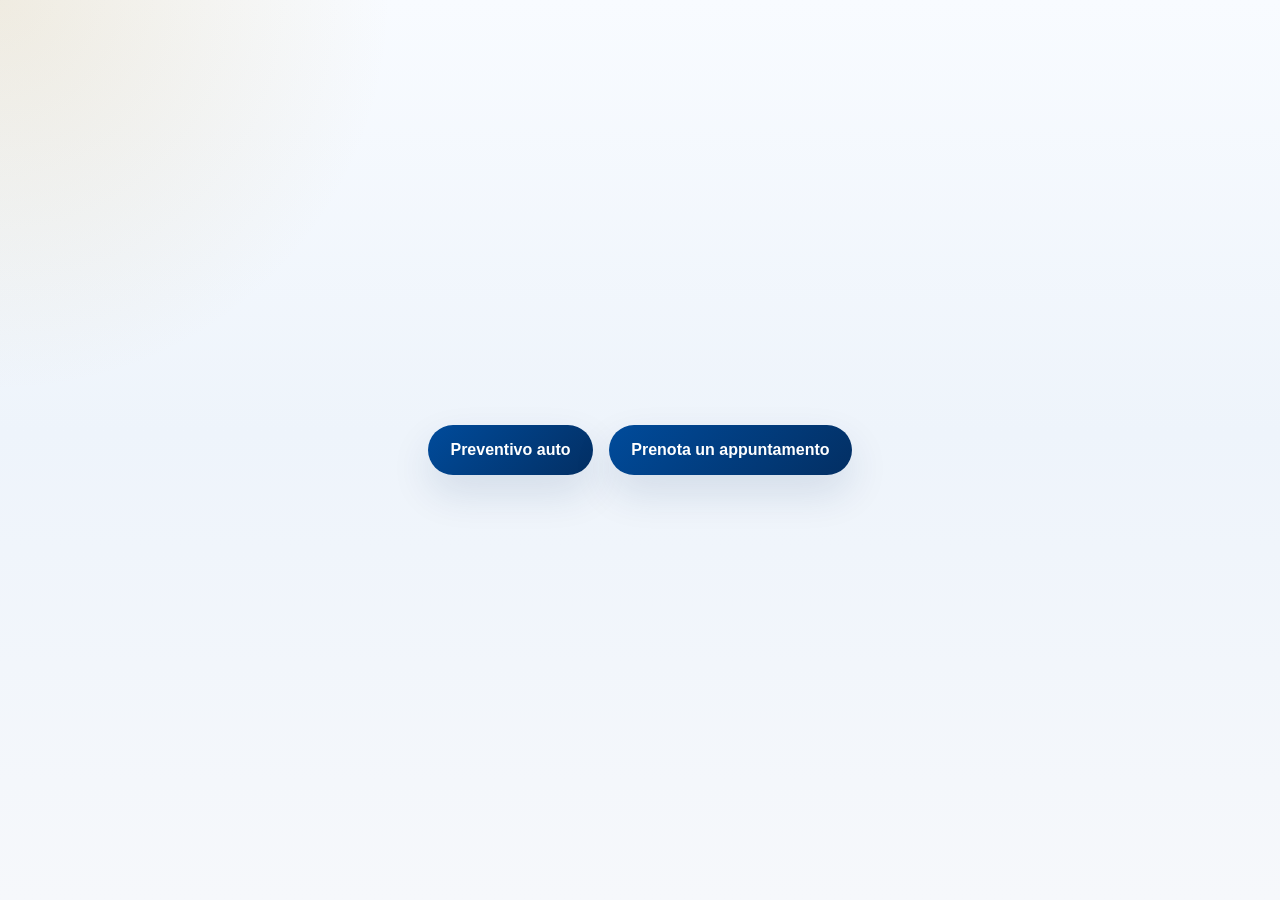
<file: index.html>
<!DOCTYPE html>
<html lang="it">
  <head>
    <meta charset="UTF-8" />
    <meta name="robots" content="noindex" />
    <meta name="viewport" content="width=device-width, initial-scale=1" />
    <title>Preventivi e appuntamenti</title>
    <link rel="stylesheet" href="./styles.css" />
    <style>
      .home-actions {
        display: flex;
        flex-wrap: wrap;
        align-content: center;
        justify-content: center;
        gap: 1rem;
        min-height: 100svh;
        padding: 1rem;
      }
    </style>
  </head>
  <body>
    <main class="home-actions">
      <a class="button button-primary" href="/richiesta-preventivo-auto">Preventivo auto</a>
      <a class="button button-primary" href="https://calendar.google.com/calendar/appointments/schedules/AcZssZ1JVovS4WQvVLFFd-npOG5YL4R7qlGIkAk1HcGAoAe1Z8vyazlM85cUrTwxW8vZeDjuqI_s-gnk" target="_blank" rel="noopener noreferrer">Prenota un appuntamento</a>
    </main>
  </body>
</html>
</file>
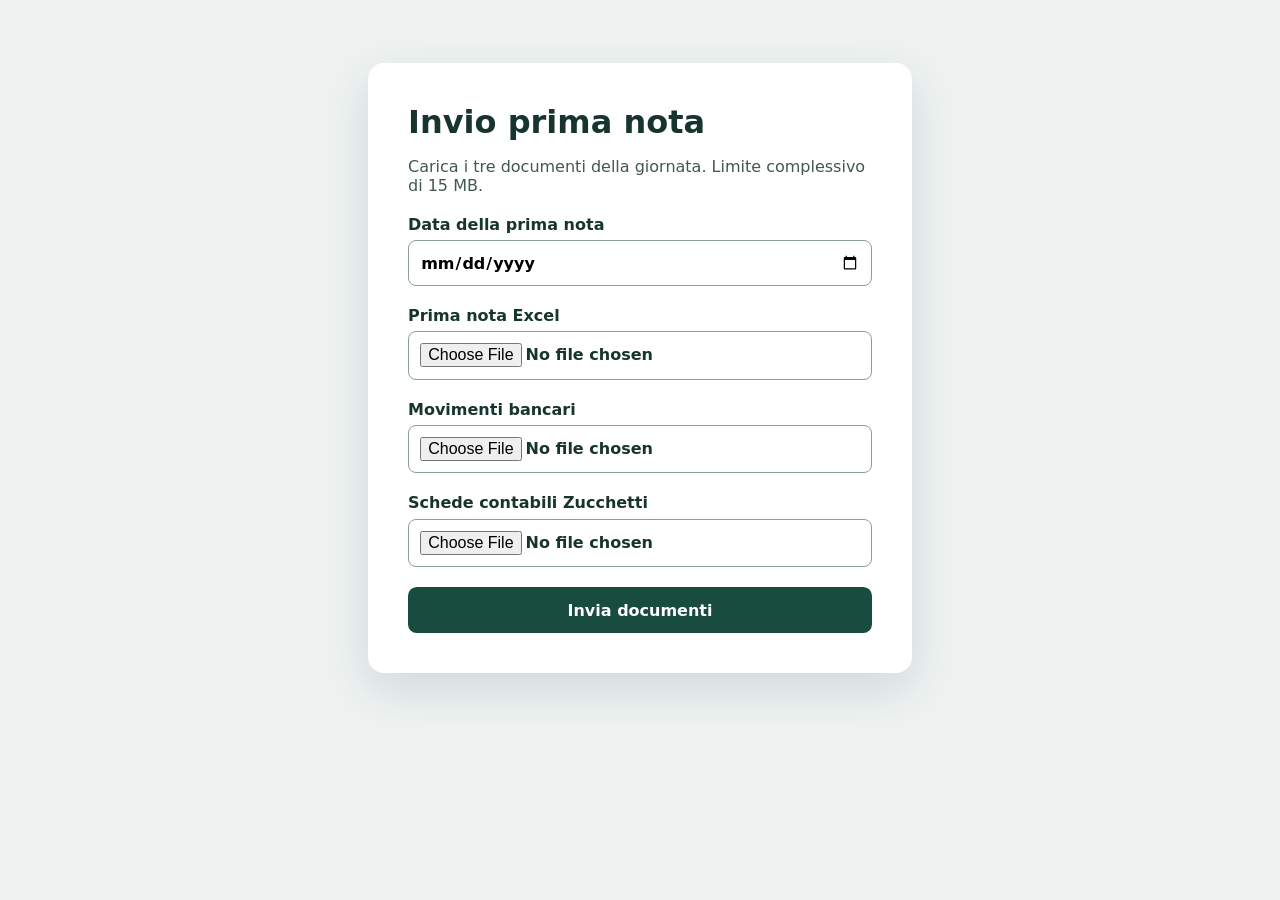
<file: prima-nota/index.html>
<!doctype html>
<html lang="it">
<meta charset="utf-8">
<meta name="viewport" content="width=device-width, initial-scale=1">
<title>Invio prima nota</title>
<style>
*{box-sizing:border-box}body{margin:0;background:#eef3f2;color:#17352e;font:16px system-ui,sans-serif;padding:7vh 1rem}main{max-width:34rem;margin:auto;background:white;padding:clamp(1.25rem,5vw,2.5rem);border-radius:1rem;box-shadow:0 1rem 3rem #1232}h1{margin:0;font-size:2rem}p{color:#43564f}label{display:block;font-weight:650;margin:1.25rem 0}input{display:block;width:100%;margin-top:.4rem;padding:.7rem;border:1px solid #8b9f98;border-radius:.5rem;font:inherit}button{background:#174c3e;color:white;border:0;border-radius:.55rem;padding:.85rem 1.25rem;font:inherit;font-weight:700;cursor:pointer;width:100%}
</style>
<main>
<h1>Invio prima nota</h1>
<p>Carica i tre documenti della giornata. Limite complessivo di 15 MB.</p>
<form method="post" action="/" enctype="multipart/form-data">
<label>Data della prima nota<input type="date" name="data" required></label>
<label>Prima nota Excel<input type="file" name="excel" accept=".xlsx" required></label>
<label>Movimenti bancari<input type="file" name="banca" accept=".pdf" required></label>
<label>Schede contabili Zucchetti<input type="file" name="zucchetti" accept=".pdf" required></label>
<button>Invia documenti</button>
</form>
</main>
</html>
</file>
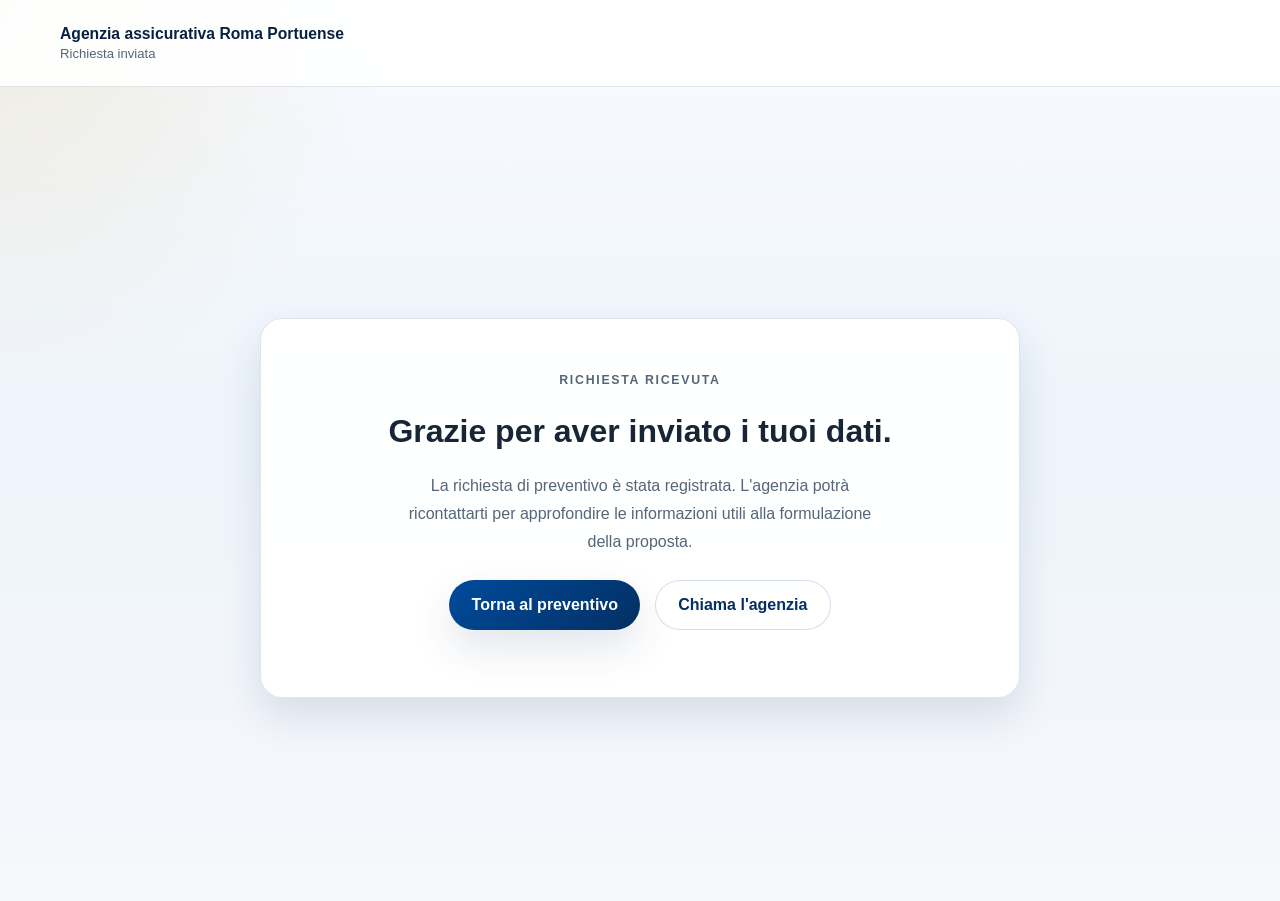
<file: grazie.html>
<!DOCTYPE html>
<html lang="it">
  <head>
    <meta charset="UTF-8" />
    <meta name="robots" content="noindex" />
    <meta name="viewport" content="width=device-width, initial-scale=1.0" />
    <title>Grazie per la richiesta</title>
    <link rel="stylesheet" href="./styles.css" />
  </head>
  <body>
    <header class="site-header">
      <div class="container nav">
        <a class="brand" href="/richiesta-preventivo-auto" aria-label="Torna al preventivo">
          <span class="brand-copy">
            <strong>Agenzia assicurativa Roma Portuense</strong>
            <span>Richiesta inviata</span>
          </span>
        </a>
      </div>
    </header>

    <main class="thankyou-wrap">
      <div class="container">
        <div class="thankyou-card">
          <p class="eyebrow">Richiesta ricevuta</p>
          <h1>Grazie per aver inviato i tuoi dati.</h1>
          <p>
            La richiesta di preventivo è stata registrata. L'agenzia potrà ricontattarti
            per approfondire le informazioni utili alla formulazione della proposta.
          </p>
          <div class="cta-row" style="justify-content: center; margin-top: 1.5rem;">
            <a class="button button-primary" href="/richiesta-preventivo-auto">Torna al preventivo</a>
            <a class="button button-secondary" href="tel:+390645582068">Chiama l'agenzia</a>
          </div>
        </div>
      </div>
    </main>
  </body>
</html>
</file>
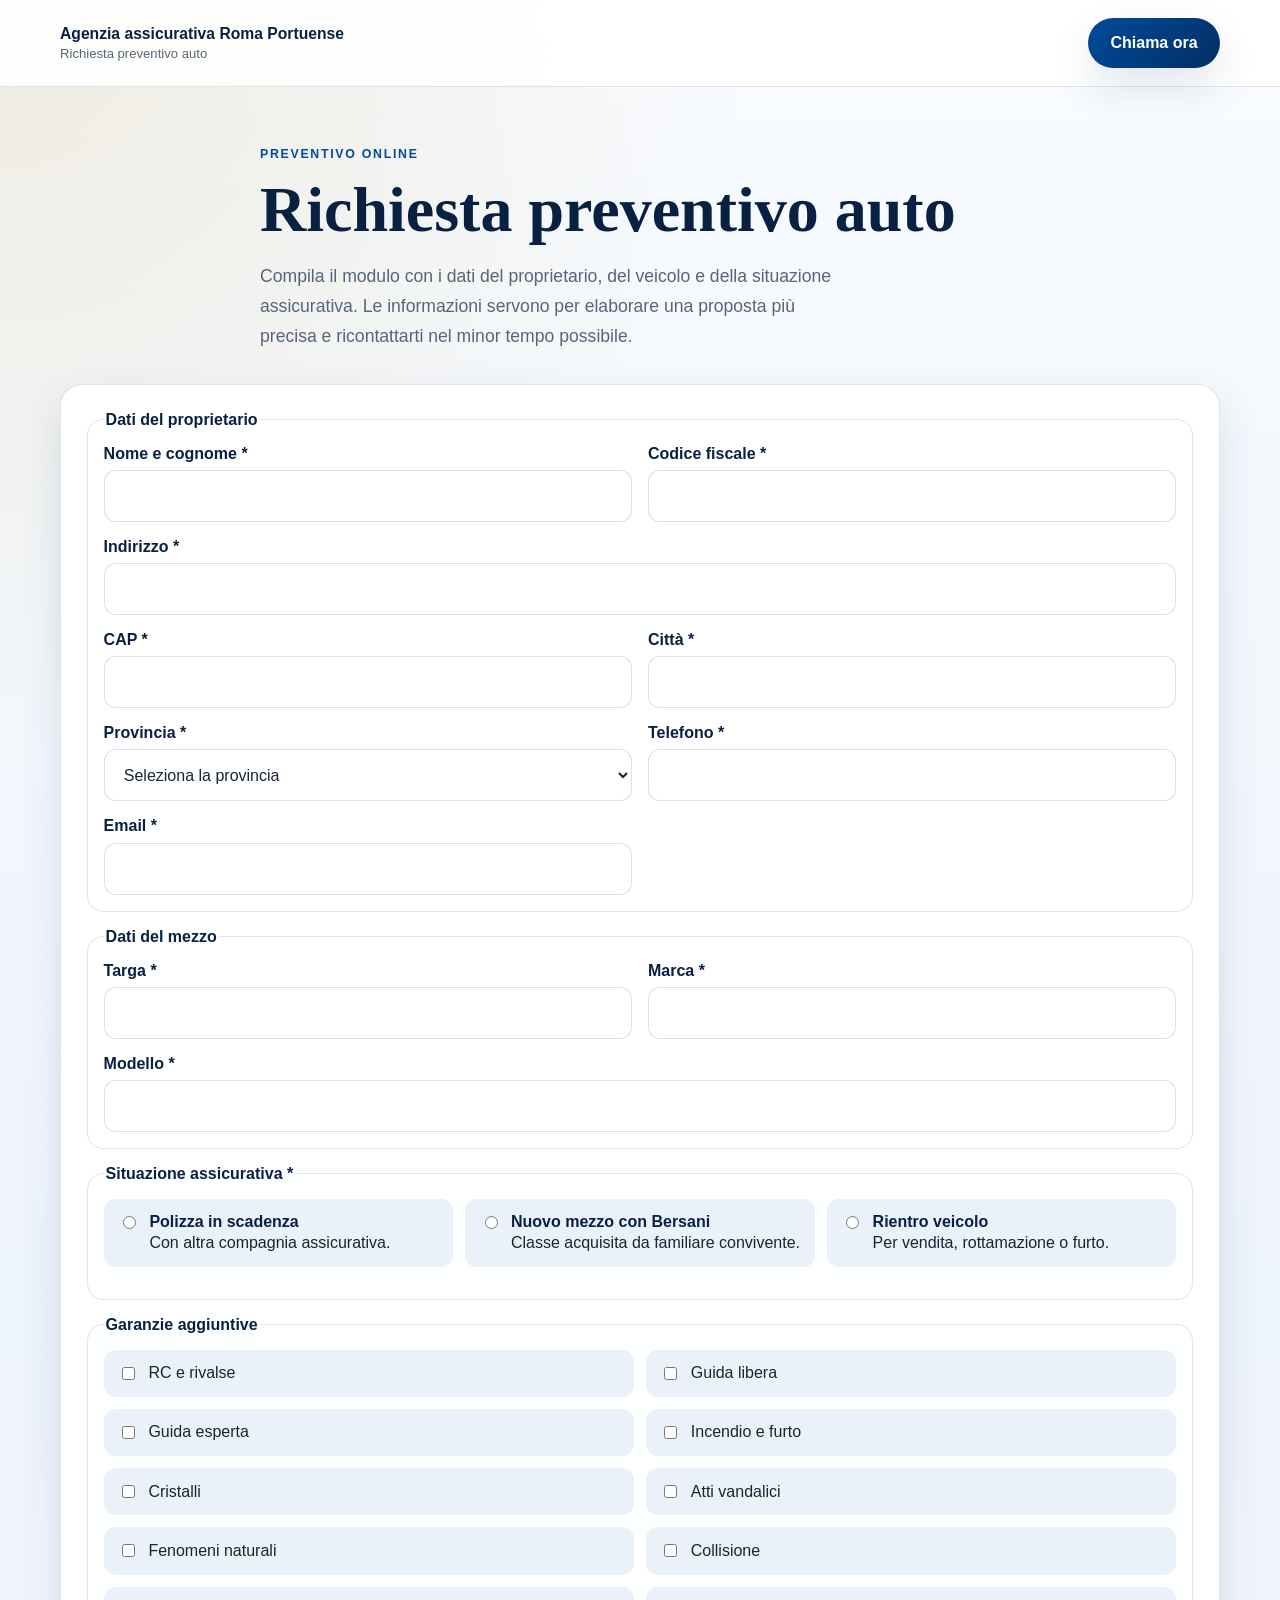
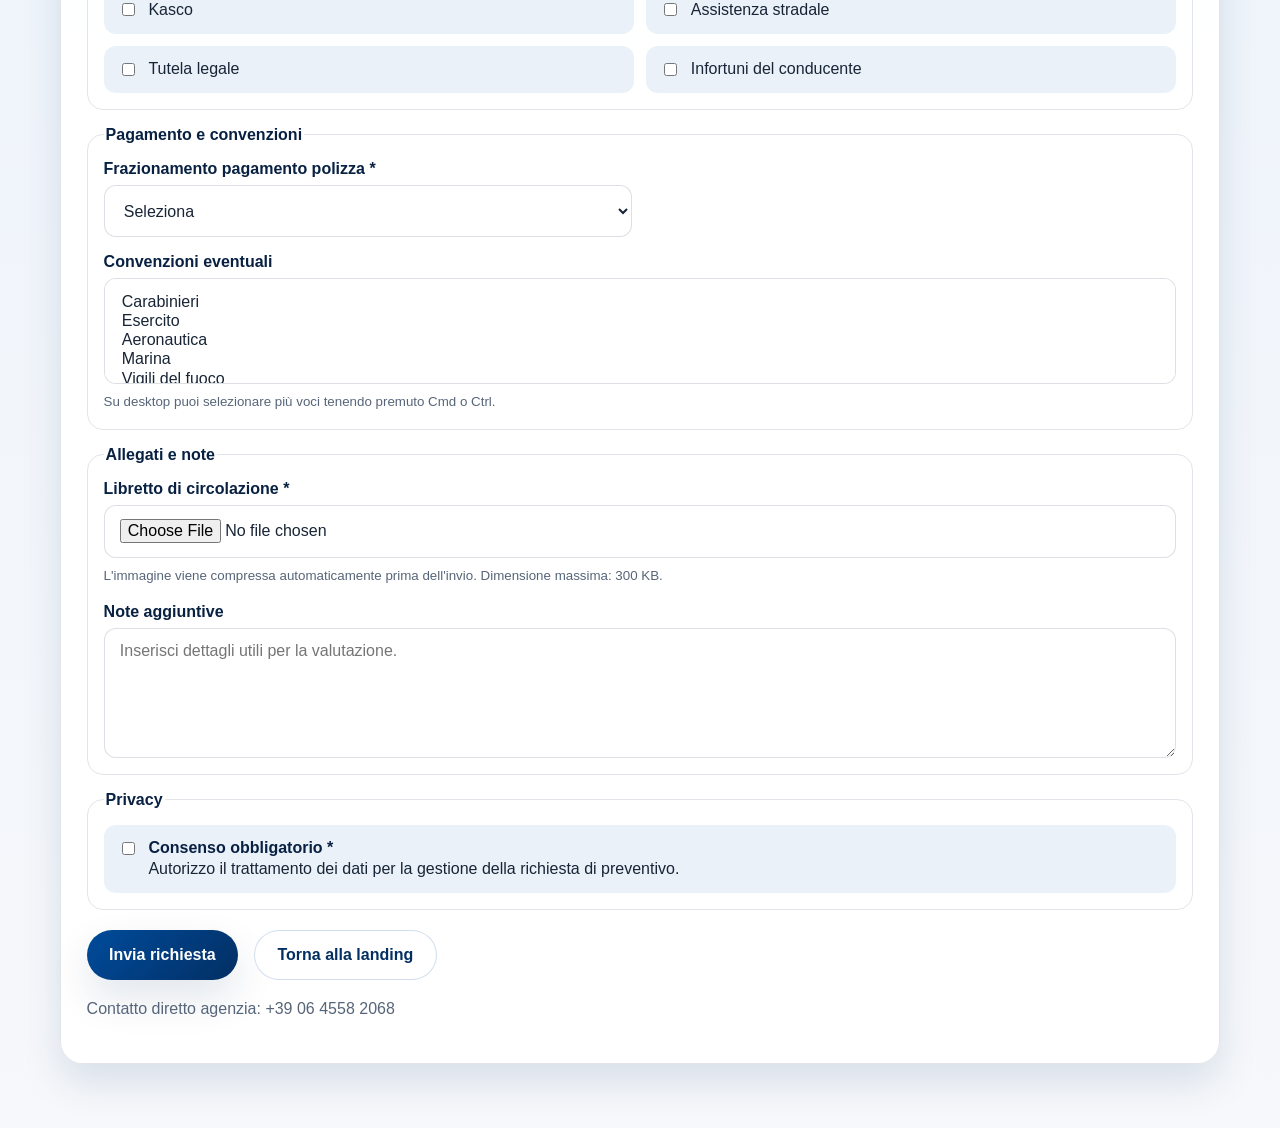
<file: preventivo-auto.html>
<!DOCTYPE html>
<html lang="it">
  <head>
    <meta charset="UTF-8" />
    <meta name="robots" content="noindex" />
    <meta name="viewport" content="width=device-width, initial-scale=1.0" />
    <title>Richiesta Preventivo Auto</title>
    <meta
      name="description"
      content="Modulo online per richiedere un preventivo auto."
    />
    <link rel="stylesheet" href="./styles.css" />
  </head>
  <body>
    <header class="site-header">
      <div class="container nav">
        <a class="brand" href="/richiesta-preventivo-auto" aria-label="Torna al preventivo">
          <span class="brand-copy">
            <strong>Agenzia assicurativa Roma Portuense</strong>
            <span>Richiesta preventivo auto</span>
          </span>
        </a>
        <a class="button button-primary" href="tel:+390645582068">Chiama ora</a>
      </div>
    </header>

    <main>
      <section class="form-intro">
        <div class="container form-intro-copy">
          <p class="eyebrow">Preventivo online</p>
          <h1>Richiesta preventivo auto</h1>
          <p class="lead">
            Compila il modulo con i dati del proprietario, del veicolo e della situazione assicurativa.
            Le informazioni servono per elaborare una proposta più precisa e ricontattarti nel minor tempo possibile.
          </p>
        </div>
      </section>

      <section class="form-section">
        <div class="container">
          <div class="form-shell">
            <form
              name="preventivo-auto"
              method="POST"
              action="./grazie.html"
              enctype="multipart/form-data"
              data-netlify="true"
              netlify-honeypot="bot-field"
            >
              <input type="hidden" name="form-name" value="preventivo-auto" />

              <p class="hidden">
                <label>
                  Non compilare questo campo
                  <input name="bot-field" />
                </label>
              </p>

              <fieldset class="form-fieldset">
                <legend class="fieldset-title">Dati del proprietario</legend>

                <div class="form-grid">
                  <div class="form-field">
                    <label for="nome_cognome">Nome e cognome *</label>
                    <input id="nome_cognome" type="text" name="nome_cognome" required />
                  </div>

                  <div class="form-field">
                    <label for="codice_fiscale">Codice fiscale *</label>
                    <input id="codice_fiscale" type="text" name="codice_fiscale" required />
                  </div>

                  <div class="form-field full">
                    <label for="indirizzo">Indirizzo *</label>
                    <input id="indirizzo" type="text" name="indirizzo" required />
                  </div>

                  <div class="form-field">
                    <label for="cap">CAP *</label>
                    <input id="cap" type="text" name="cap" required />
                  </div>

                  <div class="form-field">
                    <label for="citta">Città *</label>
                    <input id="citta" type="text" name="citta" required />
                  </div>
                  
                  <div class="form-field">
                    <label for="provincia">Provincia *</label>
                    <select id="provincia" name="provincia" required>
                      <option value="">Seleziona la provincia</option>
                      <option value="AG">Agrigento (AG)</option>
                      <option value="AL">Alessandria (AL)</option>
                      <option value="AN">Ancona (AN)</option>
                      <option value="AO">Aosta (AO)</option>
                      <option value="AR">Arezzo (AR)</option>
                      <option value="AP">Ascoli Piceno (AP)</option>
                      <option value="AT">Asti (AT)</option>
                      <option value="AV">Avellino (AV)</option>
                      <option value="BA">Bari (BA)</option>
                      <option value="BT">Barletta-Andria-Trani (BT)</option>
                      <option value="BL">Belluno (BL)</option>
                      <option value="BN">Benevento (BN)</option>
                      <option value="BG">Bergamo (BG)</option>
                      <option value="BI">Biella (BI)</option>
                      <option value="BO">Bologna (BO)</option>
                      <option value="BZ">Bolzano (BZ)</option>
                      <option value="BS">Brescia (BS)</option>
                      <option value="BR">Brindisi (BR)</option>
                      <option value="CA">Cagliari (CA)</option>
                      <option value="CL">Caltanissetta (CL)</option>
                      <option value="CB">Campobasso (CB)</option>
                      <option value="CE">Caserta (CE)</option>
                      <option value="CT">Catania (CT)</option>
                      <option value="CZ">Catanzaro (CZ)</option>
                      <option value="CH">Chieti (CH)</option>
                      <option value="CO">Como (CO)</option>
                      <option value="CS">Cosenza (CS)</option>
                      <option value="CR">Cremona (CR)</option>
                      <option value="KR">Crotone (KR)</option>
                      <option value="CN">Cuneo (CN)</option>
                      <option value="EN">Enna (EN)</option>
                      <option value="FM">Fermo (FM)</option>
                      <option value="FE">Ferrara (FE)</option>
                      <option value="FI">Firenze (FI)</option>
                      <option value="FG">Foggia (FG)</option>
                      <option value="FC">Forlì-Cesena (FC)</option>
                      <option value="FR">Frosinone (FR)</option>
                      <option value="OT">Gallura Nord-Est Sardegna (OT)</option>
                      <option value="GE">Genova (GE)</option>
                      <option value="GO">Gorizia (GO)</option>
                      <option value="GR">Grosseto (GR)</option>
                      <option value="IM">Imperia (IM)</option>
                      <option value="IS">Isernia (IS)</option>
                      <option value="SP">La Spezia (SP)</option>
                      <option value="AQ">L'Aquila (AQ)</option>
                      <option value="LT">Latina (LT)</option>
                      <option value="LE">Lecce (LE)</option>
                      <option value="LC">Lecco (LC)</option>
                      <option value="LI">Livorno (LI)</option>
                      <option value="LO">Lodi (LO)</option>
                      <option value="LU">Lucca (LU)</option>
                      <option value="MC">Macerata (MC)</option>
                      <option value="MN">Mantova (MN)</option>
                      <option value="MS">Massa-Carrara (MS)</option>
                      <option value="MT">Matera (MT)</option>
                      <option value="ME">Messina (ME)</option>
                      <option value="MI">Milano (MI)</option>
                      <option value="MO">Modena (MO)</option>
                      <option value="MB">Monza e Brianza (MB)</option>
                      <option value="NA">Napoli (NA)</option>
                      <option value="NO">Novara (NO)</option>
                      <option value="NU">Nuoro (NU)</option>
                      <option value="OG">Ogliastra (OG)</option>
                      <option value="OR">Oristano (OR)</option>
                      <option value="PD">Padova (PD)</option>
                      <option value="PA">Palermo (PA)</option>
                      <option value="PR">Parma (PR)</option>
                      <option value="PV">Pavia (PV)</option>
                      <option value="PG">Perugia (PG)</option>
                      <option value="PU">Pesaro e Urbino (PU)</option>
                      <option value="PE">Pescara (PE)</option>
                      <option value="PC">Piacenza (PC)</option>
                      <option value="PI">Pisa (PI)</option>
                      <option value="PT">Pistoia (PT)</option>
                      <option value="PN">Pordenone (PN)</option>
                      <option value="PZ">Potenza (PZ)</option>
                      <option value="PO">Prato (PO)</option>
                      <option value="RG">Ragusa (RG)</option>
                      <option value="RA">Ravenna (RA)</option>
                      <option value="RC">Reggio Calabria (RC)</option>
                      <option value="RE">Reggio Emilia (RE)</option>
                      <option value="RI">Rieti (RI)</option>
                      <option value="RN">Rimini (RN)</option>
                      <option value="RM">Roma (RM)</option>
                      <option value="RO">Rovigo (RO)</option>
                      <option value="SA">Salerno (SA)</option>
                      <option value="SS">Sassari (SS)</option>
                      <option value="SV">Savona (SV)</option>
                      <option value="SI">Siena (SI)</option>
                      <option value="SR">Siracusa (SR)</option>
                      <option value="SO">Sondrio (SO)</option>
                      <option value="SU">Sulcis Iglesiente (SU)</option>
                      <option value="TA">Taranto (TA)</option>
                      <option value="TE">Teramo (TE)</option>
                      <option value="TR">Terni (TR)</option>
                      <option value="TO">Torino (TO)</option>
                      <option value="TP">Trapani (TP)</option>
                      <option value="TN">Trento (TN)</option>
                      <option value="TV">Treviso (TV)</option>
                      <option value="TS">Trieste (TS)</option>
                      <option value="UD">Udine (UD)</option>
                      <option value="VA">Varese (VA)</option>
                      <option value="VE">Venezia (VE)</option>
                      <option value="VB">Verbano-Cusio-Ossola (VB)</option>
                      <option value="VC">Vercelli (VC)</option>
                      <option value="VR">Verona (VR)</option>
                      <option value="VV">Vibo Valentia (VV)</option>
                      <option value="VI">Vicenza (VI)</option>
                      <option value="VT">Viterbo (VT)</option>
                      <option value="VS">Medio Campidano (VS)</option>
                    </select>
                  </div>


                  <div class="form-field">
                    <label for="telefono">Telefono *</label>
                    <input id="telefono" type="tel" name="telefono" required />
                  </div>

                  <div class="form-field">
                    <label for="email">Email *</label>
                    <input id="email" type="email" name="email" required />
                  </div>
                </div>
              </fieldset>

              <fieldset class="form-fieldset" style="margin-top: 1rem;">
                <legend class="fieldset-title">Dati del mezzo</legend>

                <div class="form-grid">
                  <div class="form-field">
                    <label for="targa">Targa *</label>
                    <input id="targa" type="text" name="targa" required />
                  </div>

                  <div class="form-field">
                    <label for="marca">Marca *</label>
                    <input id="marca" type="text" name="marca" required />
                  </div>

                  <div class="form-field full">
                    <label for="modello">Modello *</label>
                    <input id="modello" type="text" name="modello" required />
                  </div>
                </div>
              </fieldset>

              <fieldset class="form-fieldset" style="margin-top: 1rem;">
                <legend class="fieldset-title">Situazione assicurativa *</legend>

                <div class="choice-grid three">
                  <label class="choice">
                    <input
                      class="situation"
                      type="radio"
                      name="situazione"
                      value="precedente"
                      required
                    />
                    <span>
                      <strong>Polizza in scadenza</strong>
                      <span>Con altra compagnia assicurativa.</span>
                    </span>
                  </label>

                  <label class="choice">
                    <input
                      class="situation"
                      type="radio"
                      name="situazione"
                      value="bersani"
                    />
                    <span>
                      <strong>Nuovo mezzo con Bersani</strong>
                      <span>Classe acquisita da familiare convivente.</span>
                    </span>
                  </label>

                  <label class="choice">
                    <input
                      class="situation"
                      type="radio"
                      name="situazione"
                      value="rientro"
                    />
                    <span>
                      <strong>Rientro veicolo</strong>
                      <span>Per vendita, rottamazione o furto.</span>
                    </span>
                  </label>
                </div>

                <div class="form-grid" style="margin-top: 1rem;">
                  <div id="scadenza-field" class="form-field hidden">
                    <label for="data_scadenza">
                      Data di scadenza precedente assicurazione *
                    </label>
                    <input id="data_scadenza" type="date" name="data_scadenza" />
                  </div>

                  <div id="targa-vecchia-field" class="form-field hidden">
                    <label for="targa_mezzo_venduto">
                      Targa del mezzo cessato *
                    </label>
                    <input
                      id="targa_mezzo_venduto"
                      type="text"
                      name="targa_mezzo_venduto"
                    />
                  </div>
                </div>

                <div
                  id="bersani-fields"
                  class="form-grid hidden"
                  style="margin-top: 1rem;"
                >
                  <div class="form-field">
                    <label for="targa_bersani">
                      Targa del familiare convivente *
                    </label>
                    <input
                      id="targa_bersani"
                      type="text"
                      name="targa_bersani"
                    />
                  </div>

                  <div class="form-field">
                    <label for="nome_proprietario_bersani">
                      Nome e cognome del familiare *
                    </label>
                    <input
                      id="nome_proprietario_bersani"
                      type="text"
                      name="nome_proprietario_bersani"
                    />
                  </div>

                  <div class="form-field">
                    <label for="data_nascita_bersani">
                      Data di nascita del familiare *
                    </label>
                    <input
                      id="data_nascita_bersani"
                      type="date"
                      name="data_nascita_bersani"
                    />
                  </div>
                </div>
              </fieldset>

              <fieldset class="form-fieldset" style="margin-top: 1rem;">
                <legend class="fieldset-title">Garanzie aggiuntive</legend>

                <div class="check-grid two">
                  <label class="check-item">
                    <input type="checkbox" name="servizi_aggiuntivi[]" value="Rc e rivalse" />
                    <span>RC e rivalse</span>
                  </label>

                  <label class="check-item">
                    <input type="checkbox" name="servizi_aggiuntivi[]" value="Guida libera" />
                    <span>Guida libera</span>
                  </label>

                  <label class="check-item">
                    <input type="checkbox" name="servizi_aggiuntivi[]" value="Guida esperta" />
                    <span>Guida esperta</span>
                  </label>

                  <label class="check-item">
                    <input type="checkbox" name="servizi_aggiuntivi[]" value="Incendio e furto" />
                    <span>Incendio e furto</span>
                  </label>

                  <label class="check-item">
                    <input type="checkbox" name="servizi_aggiuntivi[]" value="Cristalli" />
                    <span>Cristalli</span>
                  </label>

                  <label class="check-item">
                    <input type="checkbox" name="servizi_aggiuntivi[]" value="Atti vandalici" />
                    <span>Atti vandalici</span>
                  </label>

                  <label class="check-item">
                    <input type="checkbox" name="servizi_aggiuntivi[]" value="Fenomeni naturali" />
                    <span>Fenomeni naturali</span>
                  </label>

                  <label class="check-item">
                    <input type="checkbox" name="servizi_aggiuntivi[]" value="Collisione" />
                    <span>Collisione</span>
                  </label>

                  <label class="check-item">
                    <input type="checkbox" name="servizi_aggiuntivi[]" value="Kasco" />
                    <span>Kasco</span>
                  </label>

                  <label class="check-item">
                    <input type="checkbox" name="servizi_aggiuntivi[]" value="Assistenza stradale" />
                    <span>Assistenza stradale</span>
                  </label>

                  <label class="check-item">
                    <input type="checkbox" name="servizi_aggiuntivi[]" value="Tutela legale" />
                    <span>Tutela legale</span>
                  </label>

                  <label class="check-item">
                    <input type="checkbox" name="servizi_aggiuntivi[]" value="Infortuni del conducente" />
                    <span>Infortuni del conducente</span>
                  </label>
                </div>
              </fieldset>

              <fieldset class="form-fieldset" style="margin-top: 1rem;">
                <legend class="fieldset-title">Pagamento e convenzioni</legend>

                <div class="form-grid">
                  <div class="form-field">
                    <label for="frazionamento">
                      Frazionamento pagamento polizza *
                    </label>
                    <select
                      id="frazionamento"
                      name="frazionamento"
                      required
                    >
                      <option value="">Seleziona</option>
                      <option value="annuale">Annuale</option>
                      <option value="semestrale">Semestrale</option>
                      <option value="mensile">Mensile (con IBAN)</option>
                    </select>
                  </div>

                  <div id="iban-field" class="form-field hidden">
                    <label for="iban">IBAN</label>
                    <input id="iban" type="text" name="iban" />
                  </div>

                  <div class="form-field full">
                    <label for="convenzioni">Convenzioni eventuali</label>
                    <select id="convenzioni" name="convenzioni[]" multiple>
                      <option>Carabinieri</option>
                      <option>Esercito</option>
                      <option>Aeronautica</option>
                      <option>Marina</option>
                      <option>Vigili del fuoco</option>
                      <option>Polizia di Stato</option>
                      <option>Ministero della Giustizia</option>
                      <option>Guardia di Finanza</option>
                      <option>Ministero della Difesa</option>
                      <option>Touring Club Italiano</option>
                      <option>Federazione Italiana Tennis</option>
                      <option>Camperisti</option>
                      <option>Magistrati</option>
                      <option>Confcommercio</option>
                    </select>
                    <small>
                      Su desktop puoi selezionare più voci tenendo premuto
                      Cmd o Ctrl.
                    </small>
                  </div>
                </div>
              </fieldset>

              <fieldset class="form-fieldset" style="margin-top: 1rem;">
                <legend class="fieldset-title">Allegati e note</legend>

                <div class="form-grid">
                  <div class="form-field full">
                    <label for="libretto-file">
                      Libretto di circolazione *
                    </label>
                    <input
                      id="libretto-file"
                      type="file"
                      name="libretto_originale"
                      accept="image/*"
                      required
                    />
                    <small>
                      L'immagine viene compressa automaticamente prima
                      dell'invio. Dimensione massima: 300 KB.
                    </small>
                  </div>

                  <div class="form-field full">
                    <label for="note">Note aggiuntive</label>
                    <textarea
                      id="note"
                      name="note"
                      placeholder="Inserisci dettagli utili per la valutazione."
                    ></textarea>
                  </div>
                </div>
              </fieldset>

              <fieldset class="form-fieldset" style="margin-top: 1rem;">
                <legend class="fieldset-title">Privacy</legend>

                <div class="check-grid">
                  <label class="check-item">
                    <input type="checkbox" name="privacy" required />
                    <span>
                      <strong>Consenso obbligatorio *</strong>
                      <span>
                        Autorizzo il trattamento dei dati per la gestione
                        della richiesta di preventivo.
                      </span>
                    </span>
                  </label>
                </div>
              </fieldset>

              <div class="form-actions" style="margin-top: 1.25rem;">
                <button class="button button-primary" type="submit">
                  Invia richiesta
                </button>

                <a class="button button-secondary" href="/richiesta-preventivo-auto">
                  Torna alla landing
                </a>
              </div>

              <p class="form-note" style="margin-top: 1rem;">
                Contatto diretto agenzia:
                <a href="tel:+390645582068">+39 06 4558 2068</a>
              </p>
            </form>
          </div>
        </div>
      </section>
    </main>

    <script>
      // ============================================
      // GESTIONE CAMPI CONDIZIONALI
      // ============================================

      const scadenzaField = document.getElementById("scadenza-field");
      const targaVecchiaField = document.getElementById("targa-vecchia-field");
      const bersaniFields = document.getElementById("bersani-fields");
      const ibanField = document.getElementById("iban-field");

      const situationInputs = document.querySelectorAll(".situation");
      const frazionamento = document.getElementById("frazionamento");

      const dataScadenza = document.getElementById("data_scadenza");
      const targaMezzoVenduto = document.getElementById("targa_mezzo_venduto");
      const targaBersani = document.getElementById("targa_bersani");

      const nomeProprietarioBersani =
        document.getElementById("nome_proprietario_bersani");

      const dataNascitaBersani =
        document.getElementById("data_nascita_bersani");

      const ibanInput = document.getElementById("iban");

      function toggleSituationFields(value) {
        scadenzaField.classList.toggle("hidden", value !== "precedente");
        targaVecchiaField.classList.toggle("hidden", value !== "rientro");
        bersaniFields.classList.toggle("hidden", value !== "bersani");

        dataScadenza.required = value === "precedente";
        targaMezzoVenduto.required = value === "rientro";

        targaBersani.required = value === "bersani";
        nomeProprietarioBersani.required = value === "bersani";
        dataNascitaBersani.required = value === "bersani";
      }

      situationInputs.forEach((input) => {
        input.addEventListener("change", () => {
          toggleSituationFields(input.value);
        });
      });

      frazionamento.addEventListener("change", function () {
        const isMonthly = this.value === "mensile";

        ibanField.classList.toggle("hidden", !isMonthly);
        ibanInput.required = isMonthly;
      });


      // ============================================
      // COMPRESSIONE IMMAGINE LIBRETTO
      // ============================================

      const librettoInput = document.getElementById("libretto-file");
      const librettoForm = librettoInput.form;
      const submitButton = librettoForm.querySelector(
        'button[type="submit"]'
      );

      const MAX_SIDE = 1200;
      const TARGET_SIZE = 300 * 1024;
      const JPEG_QUALITIES = [0.60, 0.50, 0.40];

      let compressionPromise = Promise.resolve();
      let compressionReady = false;
      let fileSelectionVersion = 0;
      let submitting = false;

      function encodeJpeg(canvas, quality) {
        return new Promise((resolve, reject) => {
          canvas.toBlob(
            (blob) => {
              if (blob && blob.type === "image/jpeg") {
                resolve(blob);
              } else {
                reject(new Error("Compressione JPEG non supportata."));
              }
            },
            "image/jpeg",
            quality
          );
        });
      }

      librettoInput.addEventListener("change", function () {
        const input = this;
        const originalFile = input.files[0];
        const version = ++fileSelectionVersion;

        compressionReady = false;

        if (!originalFile) {
          compressionPromise = Promise.resolve();
          return;
        }

        compressionPromise = (async () => {
          if (!originalFile.type.startsWith("image/")) {
            throw new Error("Seleziona un'immagine valida.");
          }

          const bitmap = await createImageBitmap(originalFile);

          try {
            const scale = Math.min(
              MAX_SIDE / bitmap.width,
              MAX_SIDE / bitmap.height,
              1
            );

            const canvas = document.createElement("canvas");

            canvas.width = Math.max(
              1,
              Math.round(bitmap.width * scale)
            );

            canvas.height = Math.max(
              1,
              Math.round(bitmap.height * scale)
            );

            const ctx = canvas.getContext("2d");

            if (!ctx) {
              throw new Error("Impossibile elaborare l'immagine.");
            }

            ctx.fillStyle = "#ffffff";
            ctx.fillRect(0, 0, canvas.width, canvas.height);

            ctx.imageSmoothingEnabled = true;
            ctx.imageSmoothingQuality = "high";

            ctx.drawImage(
              bitmap,
              0,
              0,
              canvas.width,
              canvas.height
            );

            let blob = null;

            for (const quality of JPEG_QUALITIES) {
              blob = await encodeJpeg(canvas, quality);

              if (blob.size <= TARGET_SIZE) {
                break;
              }
            }

            if (!blob || blob.size > TARGET_SIZE) {
              throw new Error(
                "Impossibile ridurre l'immagine sotto 300 KB. " +
                "Prova con una fotografia più semplice."
              );
            }

            // Se l'utente ha scelto un altro file,
            // non sovrascrivere la nuova selezione.
            if (version !== fileSelectionVersion) {
              return;
            }

            const compressedFile = new File(
              [blob],
              originalFile.name.replace(/\.[^.]+$/, "") + ".jpg",
              {
                type: "image/jpeg",
                lastModified: Date.now()
              }
            );

            const dataTransfer = new DataTransfer();
            dataTransfer.items.add(compressedFile);

            input.files = dataTransfer.files;
            compressionReady = true;

            console.log(
              "Libretto originale:",
              (originalFile.size / 1024).toFixed(1),
              "KB"
            );

            console.log(
              "Libretto compresso:",
              (compressedFile.size / 1024).toFixed(1),
              "KB"
            );

            console.log(
              "Riduzione:",
              (
                (1 - compressedFile.size / originalFile.size) * 100
              ).toFixed(1) + "%"
            );

          } finally {
            bitmap.close();
          }
        })().catch((error) => {
          if (version !== fileSelectionVersion) {
            return;
          }

          compressionReady = false;
          input.value = "";

          alert(
            error.message +
            "\n\nVerifica che il libretto sia leggibile."
          );
        });
      });


      // ============================================
      // INVIO FORM DOPO COMPRESSIONE
      // ============================================

      librettoForm.addEventListener("submit", async function (event) {
        event.preventDefault();

        if (submitting) {
          return;
        }

        submitting = true;

        const originalButtonText = submitButton.textContent;

        submitButton.disabled = true;
        submitButton.textContent = "Preparazione documento...";

        try {
          await compressionPromise;

          if (!compressionReady || !librettoInput.files.length) {
            throw new Error(
              "Carica un'immagine valida del libretto."
            );
          }

          if (!librettoForm.reportValidity()) {
            return;
          }

          submitButton.textContent = "Invio in corso...";

          // Invio nativo: conserva multipart/form-data
          // e l'allegato compresso.
          HTMLFormElement.prototype.submit.call(librettoForm);

        } catch (error) {
          alert(error.message);

        } finally {
          submitting = false;
          submitButton.disabled = false;
          submitButton.textContent = originalButtonText;
        }
      });
    </script>
  </body>
</html>
</file>
<file: styles.css>
:root {
  --brand-blue: #004b9b;
  --brand-blue-dark: #032f63;
  --brand-blue-deep: #082142;
  --brand-gold: #c9a65a;
  --brand-sand: #f5f0e6;
  --bg: #f4f7fb;
  --surface: #ffffff;
  --surface-strong: #eaf1f9;
  --text: #182536;
  --muted: #576579;
  --border: rgba(8, 33, 66, 0.12);
  --success: #0f7b53;
  --shadow-lg: 0 24px 60px rgba(3, 47, 99, 0.18);
  --shadow-md: 0 18px 40px rgba(3, 47, 99, 0.12);
  --radius-xl: 28px;
  --radius-lg: 22px;
  --radius-md: 16px;
  --radius-sm: 12px;
  --container: 1160px;
}

* {
  box-sizing: border-box;
}

html {
  scroll-behavior: smooth;
}

body {
  margin: 0;
  font-family: "Segoe UI", "Helvetica Neue", Arial, sans-serif;
  color: var(--text);
  background:
    radial-gradient(circle at top left, rgba(201, 166, 90, 0.18), transparent 25%),
    linear-gradient(180deg, #f8fbff 0%, #eef4fb 48%, #f6f8fb 100%);
}

a {
  color: inherit;
  text-decoration: none;
}

img {
  display: block;
  max-width: 100%;
}

button,
input,
select,
textarea {
  font: inherit;
}

.container {
  width: min(var(--container), calc(100% - 2rem));
  margin: 0 auto;
}

.site-header {
  position: sticky;
  top: 0;
  z-index: 20;
  backdrop-filter: blur(16px);
  background: rgba(255, 255, 255, 0.9);
  border-bottom: 1px solid var(--border);
}

.nav {
  min-height: 86px;
  display: flex;
  align-items: center;
  justify-content: space-between;
  gap: 1rem;
}

.brand {
  display: inline-flex;
  align-items: center;
  gap: 0.9rem;
}

.brand img {
  width: 188px;
  height: auto;
}

.brand-copy {
  display: flex;
  flex-direction: column;
  gap: 0.15rem;
}

.brand-copy strong {
  font-size: 0.98rem;
  color: var(--brand-blue-deep);
}

.brand-copy span {
  font-size: 0.82rem;
  color: var(--muted);
}

.nav-links {
  display: flex;
  align-items: center;
  gap: 1.2rem;
  color: var(--brand-blue-deep);
  font-size: 0.96rem;
  font-weight: 600;
}

.nav-links a:hover,
.nav-links a:focus-visible {
  color: var(--brand-blue);
}

.button {
  display: inline-flex;
  align-items: center;
  justify-content: center;
  min-height: 50px;
  padding: 0.85rem 1.4rem;
  border: 0;
  border-radius: 999px;
  cursor: pointer;
  font-weight: 700;
  transition: transform 180ms ease, box-shadow 180ms ease, background 180ms ease;
}

.button:hover,
.button:focus-visible {
  transform: translateY(-1px);
}

.button-primary {
  background: linear-gradient(135deg, var(--brand-blue), var(--brand-blue-dark));
  color: #fff;
  box-shadow: var(--shadow-md);
}

.button-secondary {
  background: #fff;
  color: var(--brand-blue-dark);
  border: 1px solid rgba(0, 75, 155, 0.18);
}

.button-gold {
  background: linear-gradient(135deg, #d5b36f, var(--brand-gold));
  color: var(--brand-blue-deep);
  box-shadow: var(--shadow-md);
}

.hero {
  padding: 4.5rem 0 3rem;
}

.hero-grid {
  display: grid;
  grid-template-columns: minmax(0, 1.15fr) minmax(320px, 0.85fr);
  gap: 2rem;
  align-items: center;
}

.eyebrow {
  margin: 0 0 1rem;
  color: var(--brand-blue);
  text-transform: uppercase;
  letter-spacing: 0.14em;
  font-size: 0.77rem;
  font-weight: 800;
}

.hero h1,
.section h2,
.cta-panel h2,
.page-hero h1,
.form-intro h1 {
  margin: 0;
  line-height: 1.02;
  color: var(--brand-blue-deep);
  font-family: Georgia, "Times New Roman", serif;
}

.hero h1,
.page-hero h1,
.form-intro h1 {
  font-size: clamp(2.5rem, 5vw, 4.7rem);
}

.lead {
  margin: 1.25rem 0 0;
  max-width: 60ch;
  font-size: 1.1rem;
  line-height: 1.7;
  color: var(--muted);
}

.hero-badges {
  display: flex;
  flex-wrap: wrap;
  gap: 0.75rem;
  margin: 1.7rem 0 0;
}

.hero-badges span,
.tag {
  display: inline-flex;
  align-items: center;
  gap: 0.45rem;
  min-height: 40px;
  padding: 0.5rem 0.95rem;
  border-radius: 999px;
  background: rgba(255, 255, 255, 0.9);
  border: 1px solid rgba(0, 75, 155, 0.12);
  color: var(--brand-blue-deep);
  font-weight: 600;
}

.cta-row {
  display: flex;
  flex-wrap: wrap;
  gap: 0.9rem;
  margin: 2rem 0;
}

.hero-points,
.list-clean,
.contact-list,
.hours-list {
  list-style: none;
  padding: 0;
  margin: 0;
}

.hero-points {
  display: grid;
  gap: 0.75rem;
  color: var(--text);
}

.hero-points li {
  position: relative;
  padding-left: 1.35rem;
  line-height: 1.5;
}

.hero-points li::before {
  content: "";
  position: absolute;
  left: 0;
  top: 0.5rem;
  width: 0.6rem;
  height: 0.6rem;
  border-radius: 50%;
  background: linear-gradient(135deg, var(--brand-gold), var(--brand-blue));
}

.hero-card {
  position: relative;
  overflow: hidden;
  border-radius: var(--radius-xl);
  background:
    linear-gradient(180deg, rgba(8, 33, 66, 0.18), rgba(8, 33, 66, 0.88)),
    linear-gradient(135deg, rgba(0, 75, 155, 0.9), rgba(3, 47, 99, 0.88));
  box-shadow: var(--shadow-lg);
  padding: 2rem;
  color: #fff;
}

.hero-card::after {
  content: "";
  position: absolute;
  inset: auto -60px -60px auto;
  width: 220px;
  height: 220px;
  border-radius: 50%;
  background: rgba(201, 166, 90, 0.22);
  filter: blur(8px);
}

.hero-card .tag {
  background: rgba(255, 255, 255, 0.14);
  color: #fff;
  border-color: rgba(255, 255, 255, 0.16);
}

.hero-card h2 {
  margin: 1rem 0 0.75rem;
  color: #fff;
  font-size: 1.75rem;
}

.hero-card p {
  margin: 0 0 1.35rem;
  line-height: 1.7;
  color: rgba(255, 255, 255, 0.88);
}

.trust-strip {
  padding: 0 0 1.5rem;
}

.trust-grid,
.card-grid,
.service-grid,
.info-grid,
.footer-grid,
.stats-grid {
  display: grid;
  gap: 1rem;
}

.trust-grid {
  grid-template-columns: repeat(3, minmax(0, 1fr));
}

.trust-card,
.service-card,
.info-card,
.stat-card,
.contact-card,
.cta-panel,
.form-shell,
.thankyou-card {
  background: rgba(255, 255, 255, 0.94);
  border: 1px solid var(--border);
  border-radius: var(--radius-lg);
  box-shadow: var(--shadow-md);
}

.trust-card,
.service-card,
.info-card,
.stat-card,
.contact-card {
  padding: 1.35rem;
}

.trust-card strong,
.service-card h3,
.info-card h3,
.contact-card h3 {
  display: block;
  margin-bottom: 0.55rem;
  color: var(--brand-blue-deep);
}

.trust-card p,
.service-card p,
.info-card p,
.contact-card p,
.section-copy,
.muted {
  margin: 0;
  color: var(--muted);
  line-height: 1.7;
}

.section {
  padding: 4rem 0;
}

.section-heading {
  max-width: 760px;
  margin-bottom: 1.5rem;
}

.section-heading h2 {
  font-size: clamp(2rem, 4vw, 3.1rem);
}

.card-grid {
  grid-template-columns: repeat(3, minmax(0, 1fr));
}

.service-grid {
  grid-template-columns: repeat(2, minmax(0, 1fr));
}

.service-card {
  min-height: 100%;
}

.service-card .tag {
  margin-bottom: 0.8rem;
}

.section-band {
  background:
    linear-gradient(140deg, rgba(3, 47, 99, 0.94), rgba(0, 75, 155, 0.96));
  color: #fff;
}

.section-band .eyebrow,
.section-band h2,
.section-band .section-copy,
.section-band .info-card h3,
.section-band .info-card p,
.section-band .hours-list li,
.section-band .contact-list li {
  color: #fff;
}

.section-band .info-card {
  background: rgba(255, 255, 255, 0.08);
  border-color: rgba(255, 255, 255, 0.12);
  box-shadow: none;
}

.info-grid {
  grid-template-columns: minmax(0, 1.1fr) minmax(0, 0.9fr);
  align-items: start;
}

.map-frame {
  overflow: hidden;
  border-radius: var(--radius-md);
  border: 1px solid rgba(255, 255, 255, 0.12);
}

.map-frame iframe {
  width: 100%;
  min-height: 320px;
  border: 0;
}

.hours-list {
  display: grid;
  gap: 0.65rem;
}

.hours-list li,
.contact-list li {
  display: flex;
  justify-content: space-between;
  gap: 1rem;
  padding-bottom: 0.6rem;
  border-bottom: 1px solid rgba(8, 33, 66, 0.08);
}

.section-band .hours-list li,
.section-band .contact-list li {
  border-bottom-color: rgba(255, 255, 255, 0.14);
}

.hours-list li span:last-child,
.contact-list li span:last-child {
  text-align: right;
}

.cta-section {
  padding: 0 0 4rem;
}

.cta-panel {
  padding: 2rem;
  display: grid;
  grid-template-columns: minmax(0, 1fr) auto;
  gap: 1rem;
  align-items: center;
}

.cta-panel h2 {
  font-size: clamp(1.9rem, 4vw, 2.8rem);
}

.footer {
  padding: 2rem 0 3rem;
}

.footer-grid {
  grid-template-columns: minmax(0, 1fr) auto;
  align-items: end;
}

.footer-note {
  color: var(--muted);
  font-size: 0.94rem;
  line-height: 1.6;
}

.page-hero,
.form-intro,
.thankyou-wrap {
  padding: 3.75rem 0 2rem;
}

.page-hero-copy,
.form-intro-copy {
  max-width: 760px;
}

.breadcrumbs {
  margin: 0 0 1rem;
  color: var(--muted);
  font-size: 0.95rem;
}

.stats-grid {
  grid-template-columns: repeat(3, minmax(0, 1fr));
  margin-top: 2rem;
}

.stat-card strong {
  display: block;
  color: var(--brand-blue-deep);
  font-size: 1.8rem;
  margin-bottom: 0.35rem;
}

.form-section {
  padding: 0 0 4rem;
}

.form-shell {
  padding: 1.6rem;
}

.form-grid {
  display: grid;
  grid-template-columns: repeat(2, minmax(0, 1fr));
  gap: 1rem;
}

.form-field {
  display: grid;
  gap: 0.45rem;
}

.form-field.full {
  grid-column: 1 / -1;
}

.form-field label,
.fieldset-title {
  color: var(--brand-blue-deep);
  font-weight: 700;
}

.form-field input,
.form-field select,
.form-field textarea {
  width: 100%;
  min-height: 52px;
  padding: 0.85rem 0.95rem;
  border-radius: var(--radius-sm);
  border: 1px solid rgba(8, 33, 66, 0.14);
  background: #fff;
  color: var(--text);
}

.form-field textarea {
  min-height: 130px;
  resize: vertical;
}

.form-field small,
.form-note {
  color: var(--muted);
  line-height: 1.6;
}

.form-fieldset {
  border: 1px solid var(--border);
  border-radius: var(--radius-md);
  padding: 1rem;
  margin: 0;
}

.choice-grid,
.check-grid {
  display: grid;
  gap: 0.75rem;
}

.choice-grid.three {
  grid-template-columns: repeat(3, minmax(0, 1fr));
}

.check-grid.two {
  grid-template-columns: repeat(2, minmax(0, 1fr));
}

.choice,
.check-item {
  display: flex;
  gap: 0.65rem;
  align-items: flex-start;
  padding: 0.9rem;
  border-radius: var(--radius-sm);
  background: var(--surface-strong);
}

.choice input,
.check-item input {
  margin-top: 0.15rem;
}

.choice strong,
.check-item strong {
  display: block;
  color: var(--brand-blue-deep);
  margin-bottom: 0.2rem;
}

.hidden {
  display: none;
}

.form-actions {
  display: flex;
  flex-wrap: wrap;
  gap: 1rem;
  align-items: center;
}

.contact-grid {
  display: grid;
  grid-template-columns: minmax(0, 1fr) minmax(0, 1fr);
  gap: 1rem;
  margin-top: 1.5rem;
}

.thankyou-wrap {
  min-height: calc(100vh - 86px);
  display: flex;
  align-items: center;
}

.thankyou-card {
  width: min(760px, 100%);
  margin: 0 auto;
  padding: 2.2rem;
  text-align: center;
}

.thankyou-card img {
  width: min(280px, 100%);
  margin: 0 auto 1.5rem;
}

.thankyou-card p {
  margin: 1rem auto 0;
  max-width: 54ch;
  color: var(--muted);
  line-height: 1.75;
}

@media (max-width: 980px) {
  .nav {
    flex-wrap: wrap;
    justify-content: center;
    padding: 1rem 0;
  }

  .nav-links {
    width: 100%;
    justify-content: center;
    flex-wrap: wrap;
  }

  .hero-grid,
  .info-grid,
  .cta-panel,
  .footer-grid,
  .contact-grid {
    grid-template-columns: 1fr;
  }

  .trust-grid,
  .card-grid,
  .service-grid,
  .stats-grid,
  .choice-grid.three,
  .check-grid.two,
  .form-grid {
    grid-template-columns: 1fr;
  }
}

@media (max-width: 680px) {
  .hero,
  .section,
  .page-hero,
  .form-intro {
    padding-top: 2.5rem;
  }

  .brand {
    justify-content: center;
    flex-wrap: wrap;
  }

  .brand img {
    width: 172px;
  }

  .button {
    width: 100%;
  }

  .cta-row,
  .form-actions {
    flex-direction: column;
    align-items: stretch;
  }

  .hours-list li,
  .contact-list li {
    flex-direction: column;
  }
}
</file>
